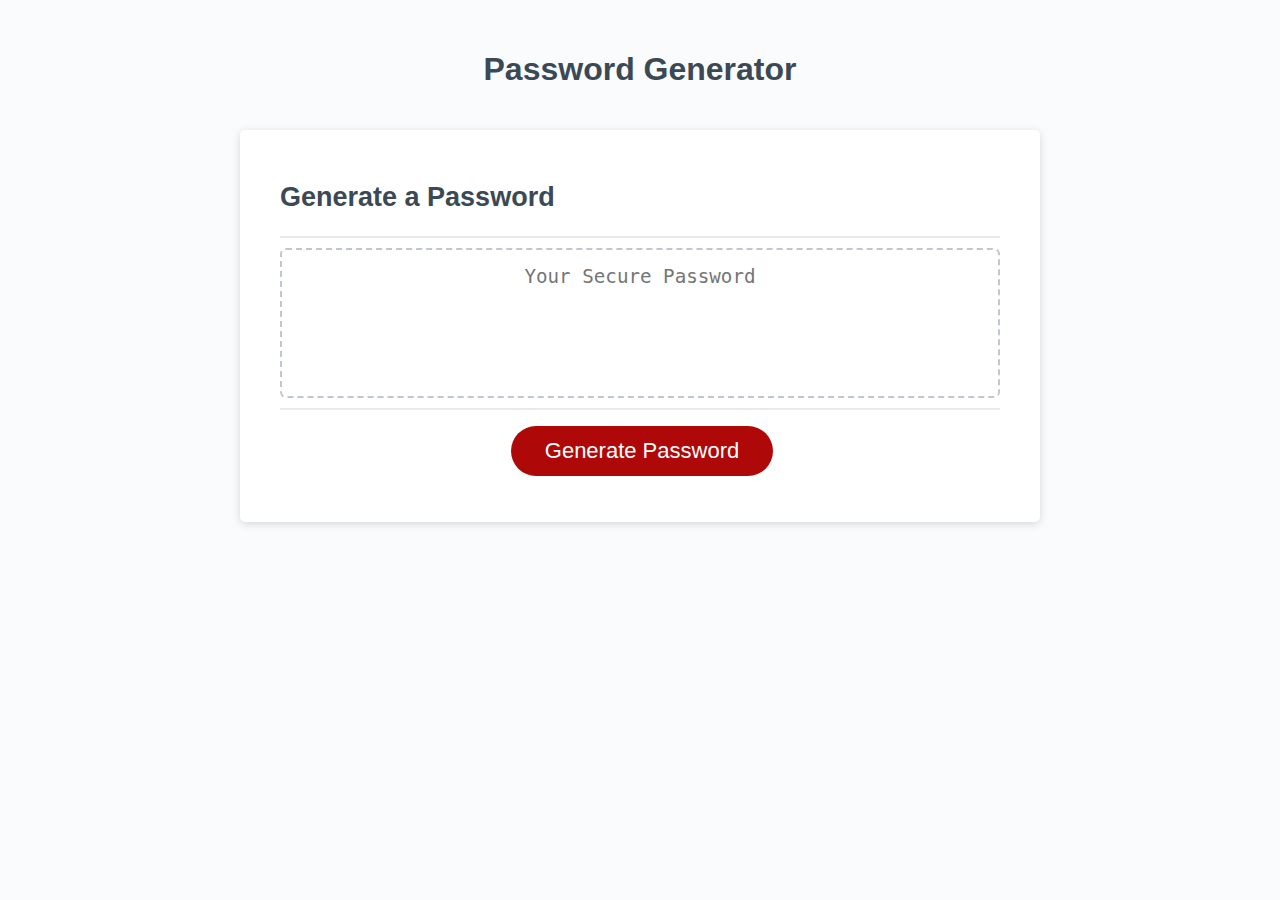
<file: password-gen/index.html>
<!DOCTYPE html>
<html lang="en-gb">
  <head>
    <meta charset="UTF-8" />
    <meta name="viewport" content="width=device-width, initial-scale=1.0" />
    <meta http-equiv="X-UA-Compatible" content="ie=edge" />
    <title>Password Generator</title>
    <link rel="stylesheet" href="style.css" />
  </head>
  <body>
    <div class="wrapper">
      <header>
        <h1>Password Generator</h1>
      </header>
      <div class="card">
        <div class="card-header">
          <h2>Generate a Password</h2>
        </div>
        <div class="card-body">
          <textarea
            readonly
            id="password"
            placeholder="Your Secure Password"
            aria-label="Generated Password"
          ></textarea>
        </div>
        <div class="card-footer">
          <button id="generate" class="btn">Generate Password</button>
        </div>
      </div>
    </div>
    <script src="script.js"></script>
  </body>
</html>
</file>
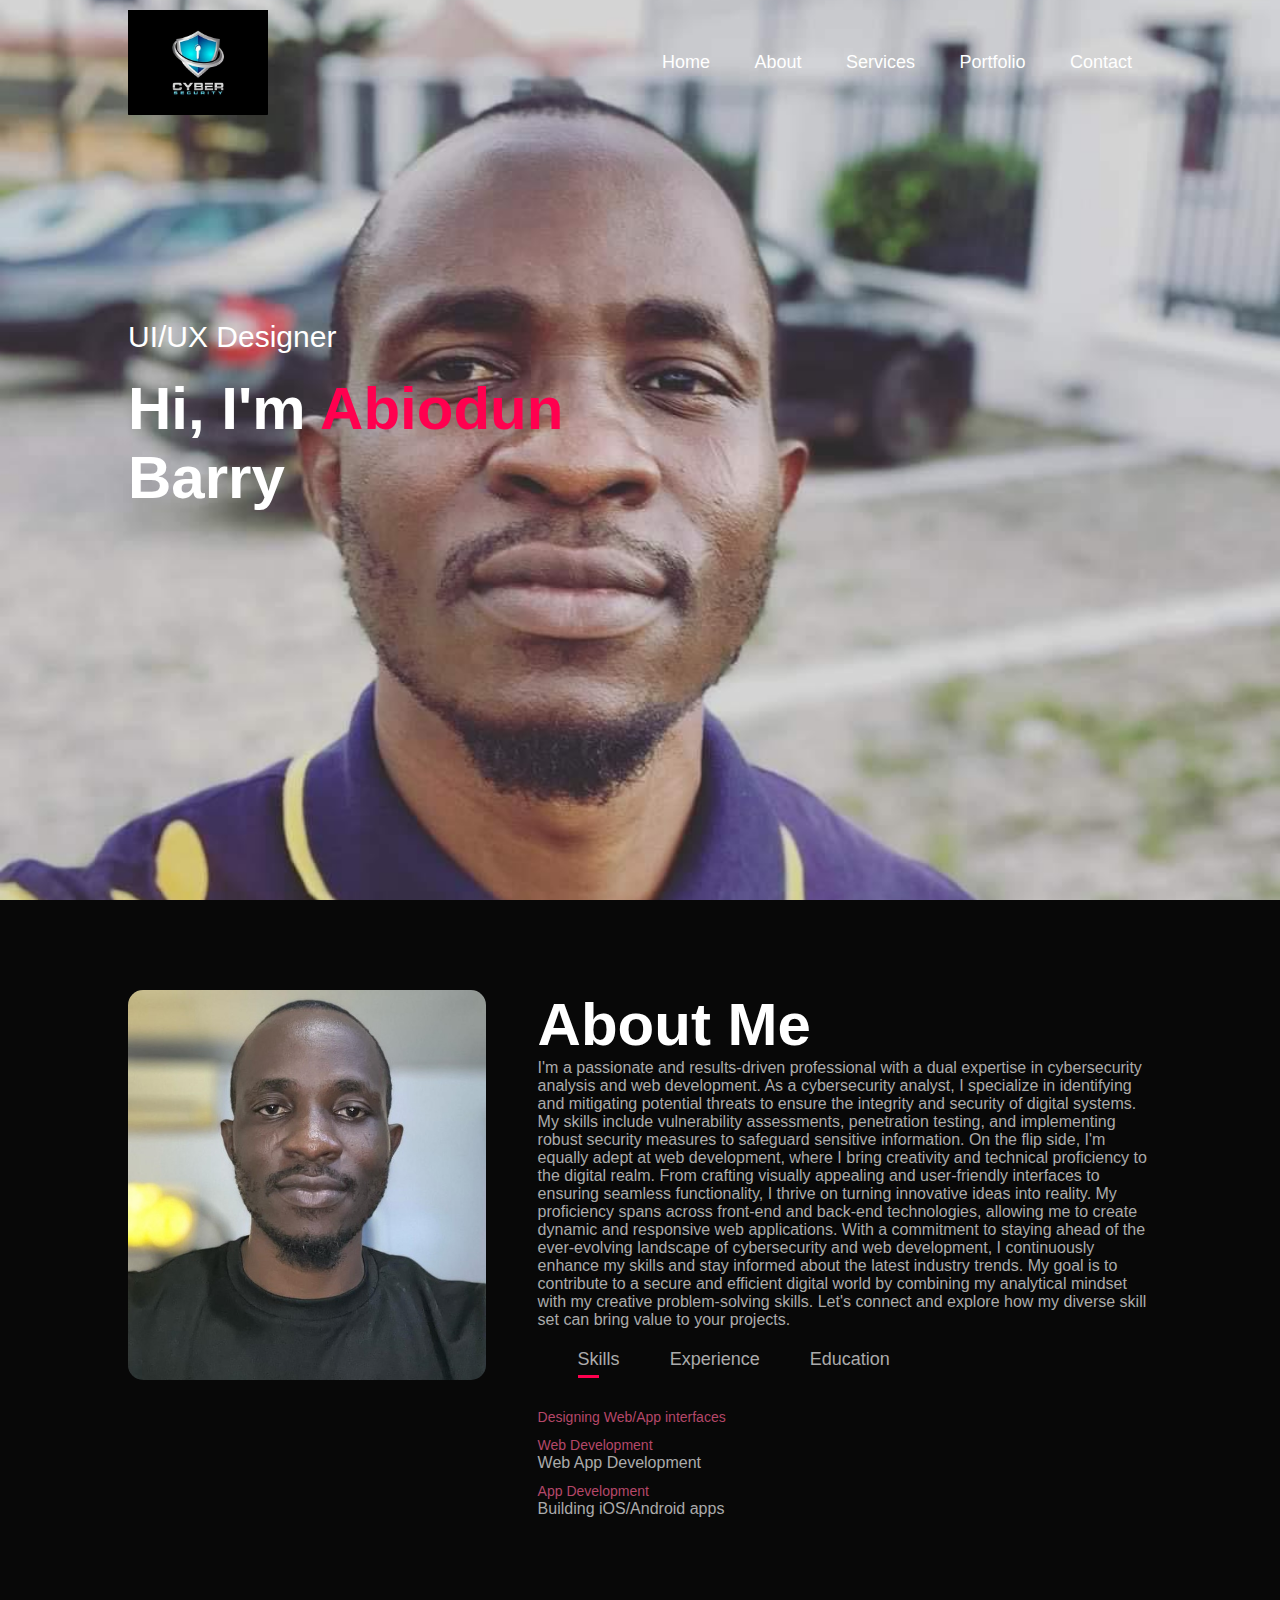
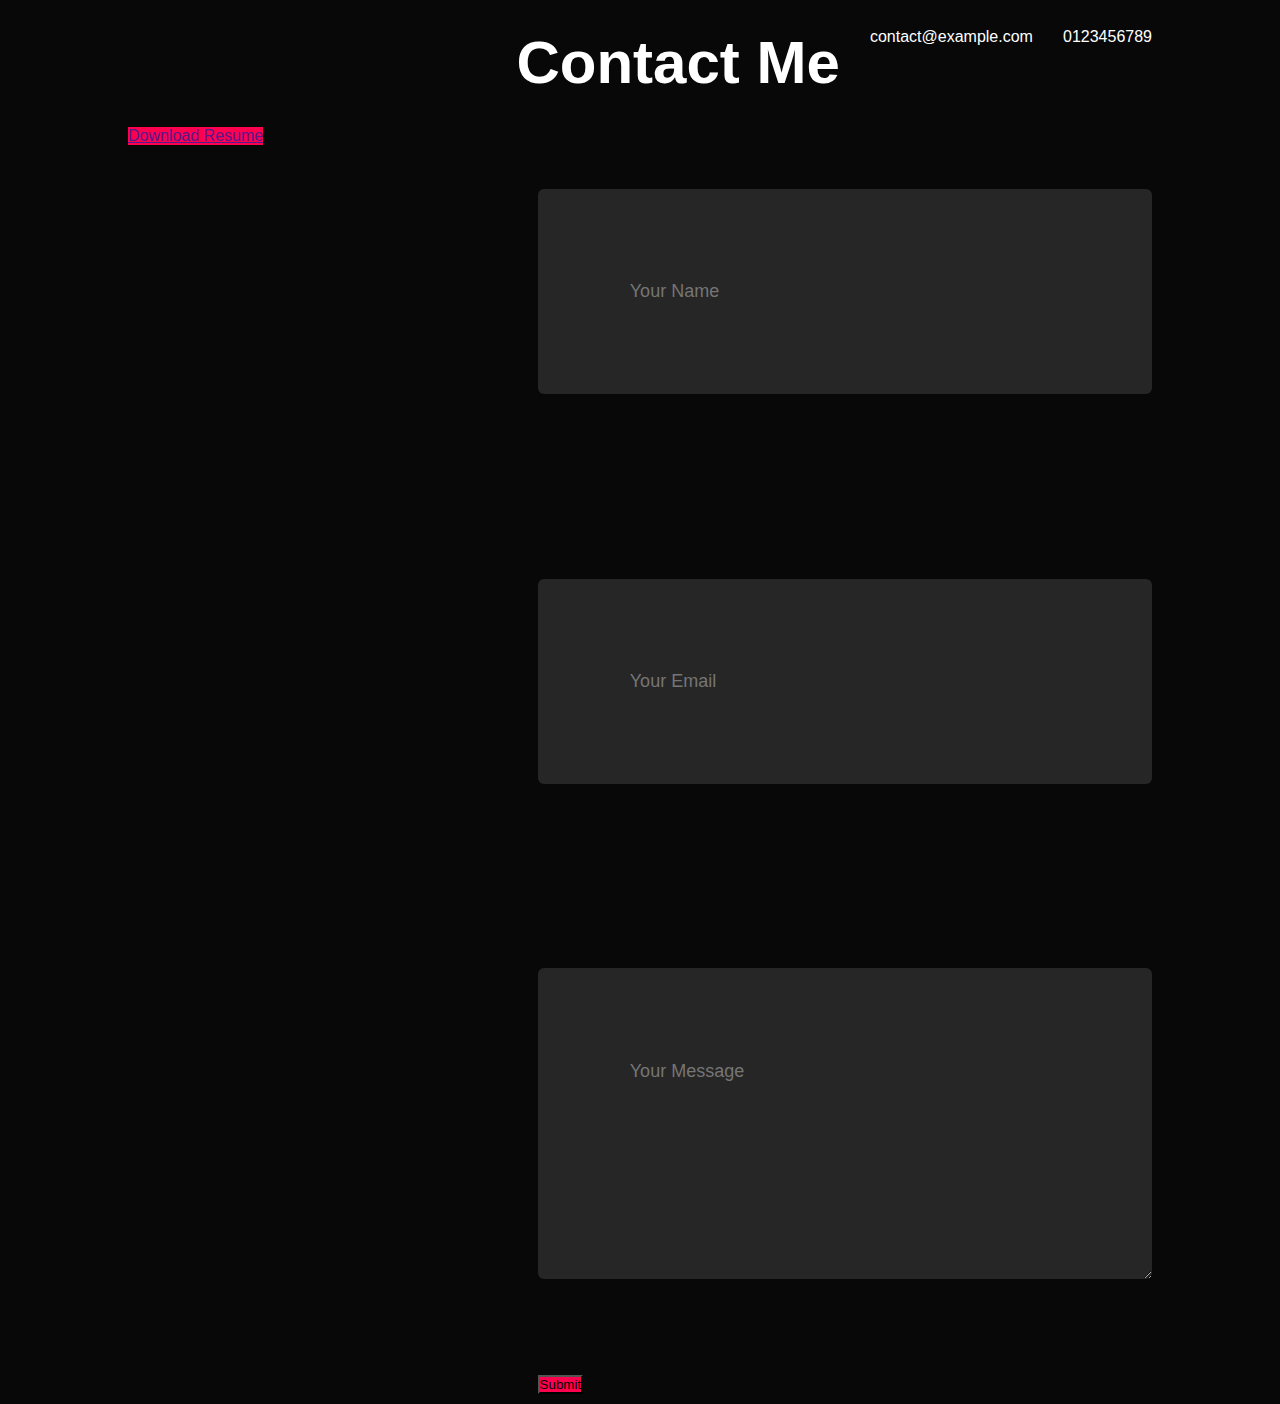
<file: portfolio/index.html>
<!DOCTYPE html>
<html lang="en">
<head>
    <meta charset="UTF-8">
    <meta name="viewport" content="width=device-width, initial-scale=1.0">
    <title>Personal Portfolio Web Page</title>
    <link rel="stylesheet" href="style.css">
</head>
<body>
<div id="header">
    <div class="container">
        <nav>
            <img src="images/logo.jpg" class="logo">
            <ul>
                <li><a href="#">Home</a></li>
                <li><a href="#">About</a></li>
                <li><a href="#">Services</a></li>
                <li><a href="#">Portfolio</a></li>
                <li><a href="#">Contact</a></li>
            </ul>
        </nav>
        <div class="header-text">
            <p>UI/UX Designer</p>
            <h1>Hi, I'm <span>Abiodun</span><br>Barry</h1>
        </div>
    </div>
</div>
<!---------about-------------->
 <div id="about">
    <div class="container">
        <div class="row">
            <div class="about-col-1">
                <img src="images/user.jpg">
            </div>
            <div class="about-col-2">
                <h1 class="sub-title">About Me</h1>
                <p>I'm a passionate and results-driven professional with a dual expertise in cybersecurity analysis and web development. As a cybersecurity analyst, I specialize in identifying and mitigating potential threats to ensure the integrity and security of digital systems. My skills include vulnerability assessments, penetration testing, and implementing robust security measures to safeguard sensitive information. On the flip side, I'm equally adept at web development, where I bring creativity and technical proficiency to the digital realm. From crafting visually appealing and user-friendly interfaces to ensuring seamless functionality, I thrive on turning innovative ideas into reality. My proficiency spans across front-end and back-end technologies, allowing me to create dynamic and responsive web applications. With a commitment to staying ahead of the ever-evolving landscape of cybersecurity and web development, I continuously enhance my skills and stay informed about the latest industry trends. My goal is to contribute to a secure and efficient digital world by combining my analytical mindset with my creative problem-solving skills. Let's connect and explore how my diverse skill set can bring value to your projects.
                </p>

                <div class="tab-titles">
                    <p class="tab-links active-link" onclick="opentab('skills')">Skills</p>
                    <p class="tab-links" onclick="opentab('experience')">Experience</p>
                    <p class="tab-links" onclick="opentab('education')">Education</p>
                </div>
                <div class="tab-contents active-tab" id="skills">
                    <ul>
                        <li><span><UI/UX</span><br>Designing Web/App interfaces</li>
                        <li><span>Web Development</span><br>Web App Development</li>
                        <li><span>App Development</span><br>Building iOS/Android apps</li>
                    </ul>
                </div>
                <div class="tab-contents" id="experience">
                    <ul>
                        <li><span>2022 - Current</span><br>Cybersecurity GRC Analyst at Shuttle lane Limited</li>
                        <li><span>2022</span><br>Internship Cybersecurity GRC at TechDicto</li>
                        <li><span>2015 - 2022</span><br>Customer Support Associate at MTN</li>
                    </ul>
                </div>
                <div class="tab-contents" id="education">
                    <ul>
                        <li><span>2024</span><br>Web Development Training through SkillHat Scholarship</li>
                        <li><span>2022</span><br>Building IT Capacity GRC at Winfinite Consulting</li>
                        <li><span>2011</span><br>BSC from UNAAB</li>
                    </ul>
                </div>
            </div>
        </div>
    </div>
 </div>   
<!--------contact----------->
<div id="contact">
    <div class="container">
        <div class="row">
            <div class="contact-left"></div>
            <h1 class="sub-title">Contact Me</h1>
            <p><i class="fa-sharp fa-solid fa-paper-plane"></i>contact@example.com</p>
            <p><i class="fa-sharp fa-solid fa-phone-volume"></i>0123456789</p>
            
            <div class="social-icons">
                <a href="https://facebook.com/"><i class="fa-brands fa-facebook"></i></a>
                <a href=""><i class="fa-brands fa-linkedin"></i></a>
                <a href=""><i class="fa-brands fa-github"></i></a>
                <a href=""><i class="fa-brands fa-twitter"></i></a>
                <a href=""><i class="fa-brands fa-instagram"></i></a>
               
                <div>
                    <a href="" class="btn btn2">Download Resume</a>

               </div> 

            </div>
            <div class="contact-right">
                <form>
                    <input type="text" name="name" placeholder="Your Name" required>
                    <input type="email" name="email" placeholder="Your Email" required>
                    <textarea name="Message" rows="6" placeholder="Your Message"></textarea>
                    <button type="submit" class="btn btn2">Submit</button>
                </form>
            </div>
        </div>
    </div>

</div>
 <script>

    var tablinks = document.getElementsByClassName("tab-links");
    var tabcontents = document.getElementsByClassName("tab-contents");

    function opentab(tabname){
        for(tablink of tablinks){
            tablink.classList.remove("active-link");
        }
        for(tabcontent of tabcontents){
            tabcontent.classList.remove("active-tab");
        }
        event.currentTarget.classList.add("active-link");
        document.getElementById(tabname).classList.add("active-tab")
    }

 </script>
</body>
</html>
</file>
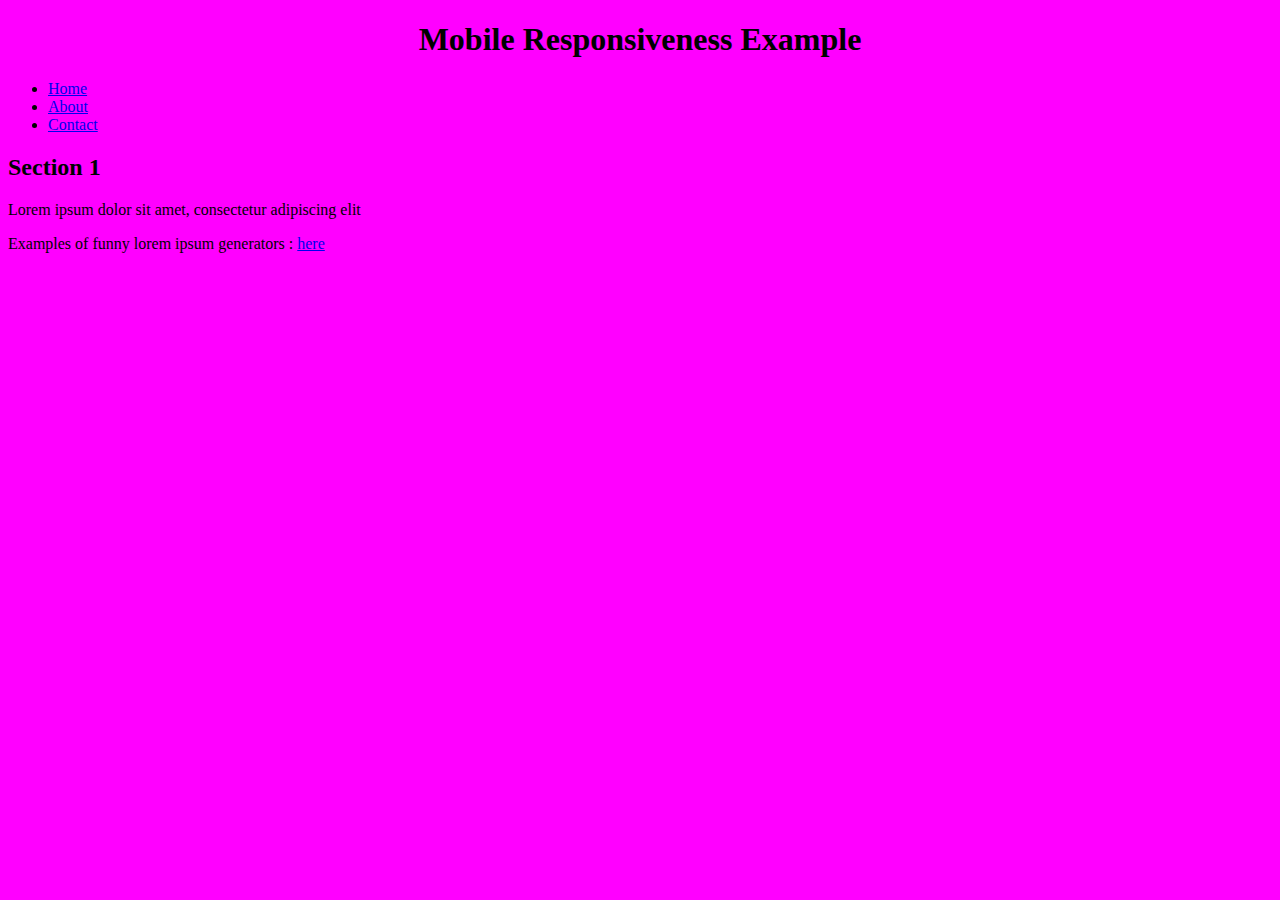
<file: js-mobile-responsive-demo-files/02-Ins-MobileResponsive/index.html>
<!DOCTYPE html>
<html lang="en">
<head>
    <meta charset="UTF-8">
    <!-- for mobile responsiveness, you need this meta tag -->
    <meta name="viewport" 
    content="width=device-width, initial-scale=1.0">
    <title>Mobile Responsiveness Example</title>
    <!-- this link tag displays a little icon in the tab of your 
        active browser window. It's called a "favicon"
        (favorite icon)-->
    <link rel="icon" type="image/gif" href="./favicon.gif">
    <!-- this is the external stylesheet that contains
        the @media screen breakpoint rules
    -->
    <link rel="stylesheet" href="./assets/css/styles.css">
</head>
<body>
    <header>
        <h1 style="text-align: center;">Mobile Responsiveness Example</h1>
        <h2 style="text-align: center;" id="deviceName"></h2>
    </header>

    <nav>
        <ul>
            <li><a href="#">Home</a></li>
            <li><a href="#">About</a></li>
            <li><a href="#">Contact</a></li>
        </ul>
    </nav>

    <main>
        <section>
            <h2>Section 1</h2>
            <p>
                Lorem ipsum dolor sit amet,
                consectetur adipiscing elit
            </p>
            <p>Examples of funny lorem ipsum generators :
                <a href="https://designshack.net/articles/inspiration/30-useful-and-hilarious-lorem-ipsum-generators/">here</a>
            </p>
        </section>
    </main>
    <!-- hint: I can place a script tag here to load an
        external javascript file as well as place it in the
        head tags. Placing it here ensure that all the elements
        of my web page are rendered first, so that the javascript
        code can recognize the elenents above the closed body
        tag :) -->
    <script src="./assets/js/device.js">
    </script>
</body>
</html>
</file>
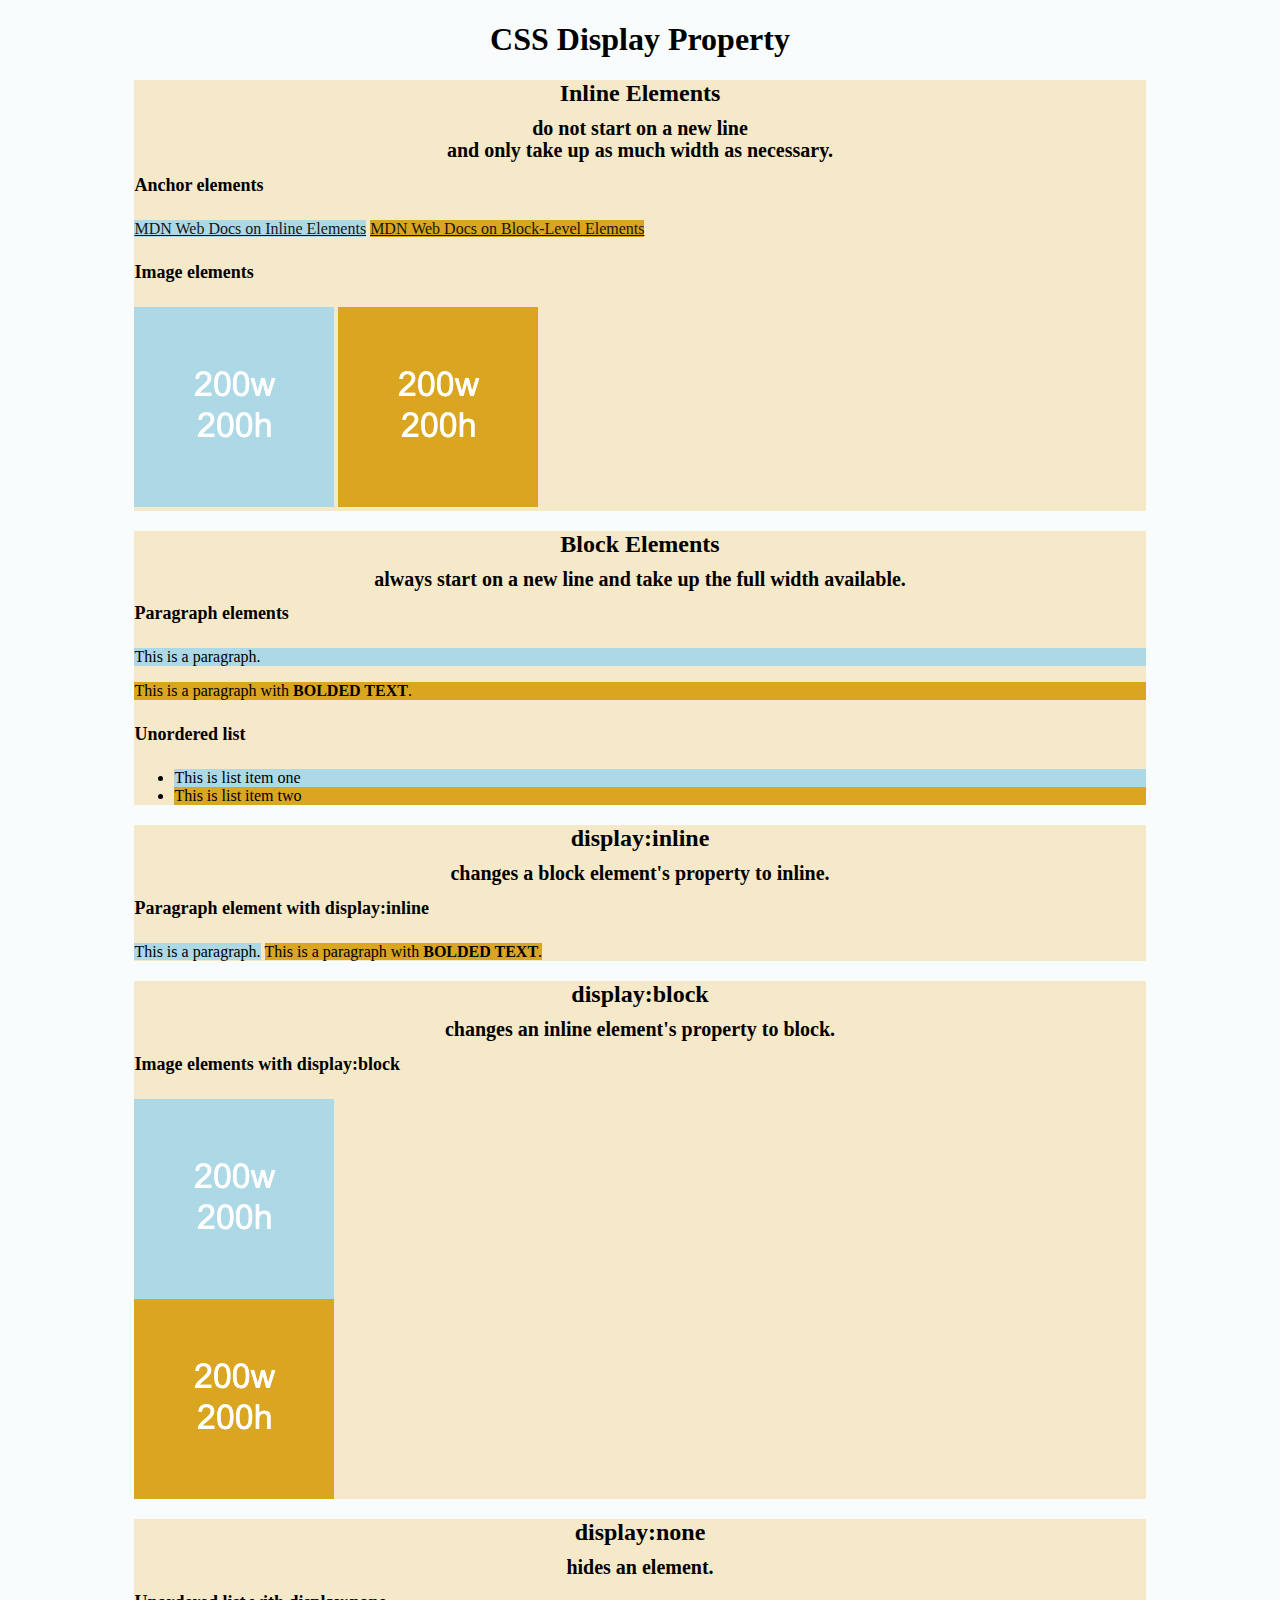
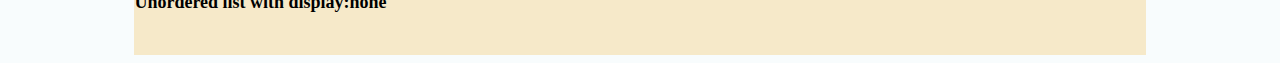
<file: css-layout/css-layout/02-Ins-HTML-display/index.html>
<!DOCTYPE html>
<html lang="en-GB">

  <head>
    <meta charset="UTF-8">
    <title>HTML Display</title>
    <link rel="stylesheet" href="./assets/css/style.css">
  </head>

  <body>
    <header>
      <!-- Headers -->
      <h1>CSS Display Property</h1>
    </header>

    <section>
      <h2>Inline Elements</h2>
      <h3>do not start on a new line</h3>
      <h3>and only take up as much width as necessary.</h3>
      <!--Anchor elements <a> are inline elements-->
      <h4>Anchor elements</h4>
      <a class="first-element" href="https://developer.mozilla.org/en-US/docs/Web/HTML/Inline_elements">MDN Web Docs on Inline Elements</a>
      <a class="second-element" href="https://developer.mozilla.org/en-US/docs/Web/HTML/Block-level_elements">MDN Web Docs on Block-Level Elements</a>
      <!--Images <img> are inline elements-->
      <h4>Image elements</h4>
      <img class="first-element" src="./assets/images/image-1.png" alt="box with text reading 200w 200h"/>
      <img class="second-element" src="./assets/images/image-2.png" alt="box with text reading 200w 200h"/>
    </section>

    <section>
      <h2>Block Elements</h2>
      <h3>always start on a new line and take up the full width available.</h3>
      <!--Paragraph <p> elements are block elements-->
      <h4>Paragraph elements</h4>
      <p class="first-element">This is a paragraph.</p>
      <p class="second-element">This is a paragraph with <strong>BOLDED TEXT</strong>.</p>
       <!--Unordered lists are block elements-->
      <h4>Unordered list</h4>
      <ul>
        <li class="first-element" >This is list item one</li>
        <li class="second-element" >This is list item two</li>
      </ul>
    </section>

    <section>
      <h2>display:inline</h2>
      <h3>changes a block element's property to inline.</h3>
      <h4>Paragraph element with display:inline</h4>
      <p class="first-element display-inline">This is a paragraph.</p>
      <p class="second-element display-inline">This is a paragraph with <strong>BOLDED TEXT</strong>.</p>
    </section>

    <section>
      <h2>display:block</h2>
      <h3>changes an inline element's property to block.</h3>
      <h4>Image elements with display:block</h4>
      <img class="first-element display-block" src="./assets/images/image-1.png" alt="box with height and width text"/>
      <img class="second-element display-block" src="./assets/images/image-2.png" alt="box with height and width text"/>  
    </section>

    <section>
      <h2>display:none</h2>
      <h3>hides an element.</h3>
      <h4>Unordered list with display:none</h4>
      <ul class="display-none">
        <li>This is list item one</li>
        <li>This is list item two</li>
      </ul>
      <br>
    </section>

  </body>

</html>
</file>
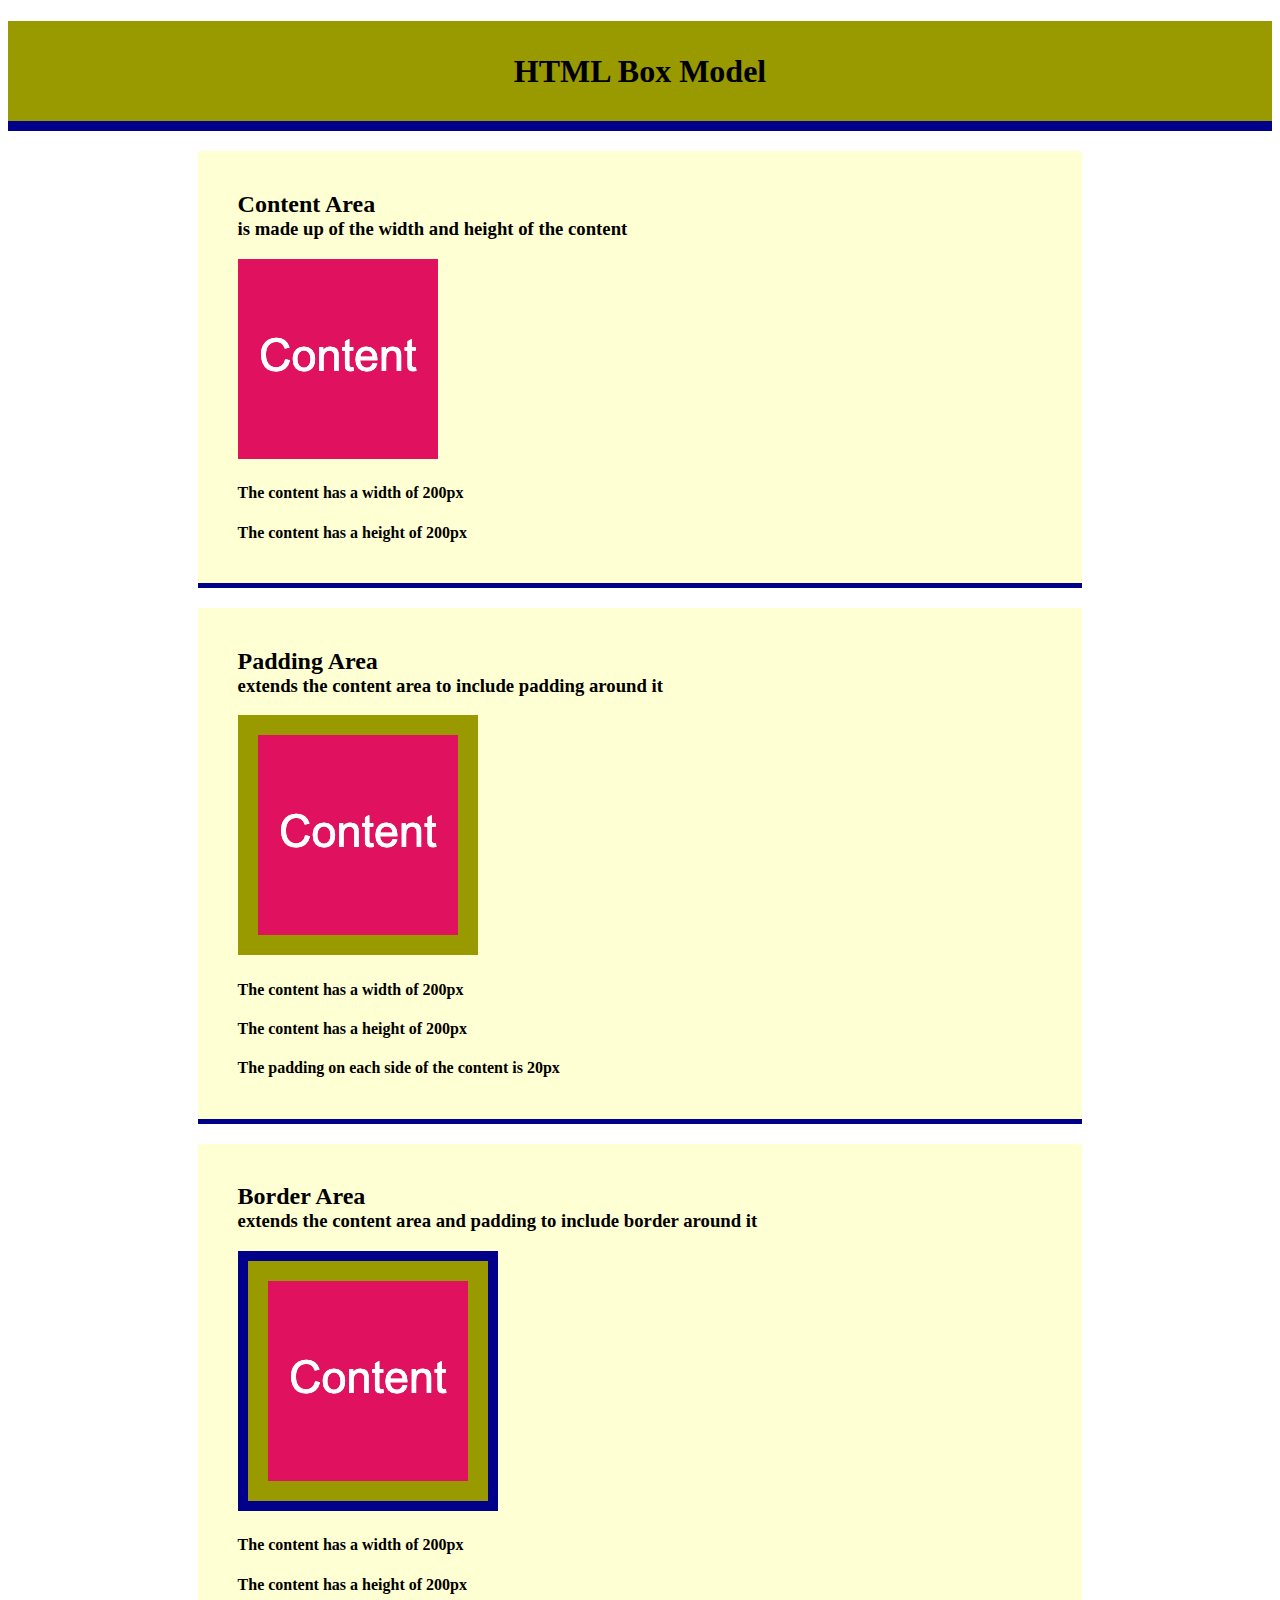
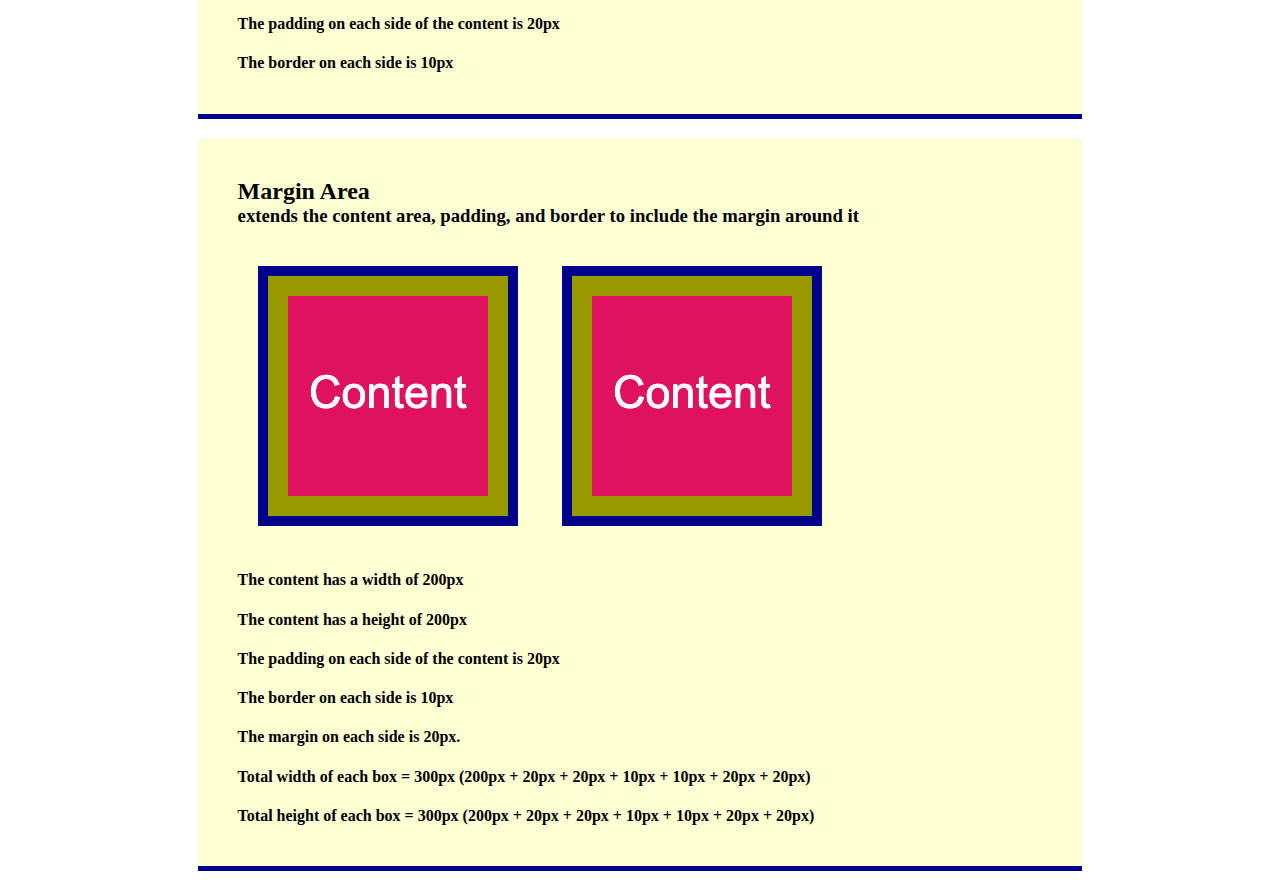
<file: css-layout/css-layout/04-Ins-CSS-box-model/index.html>
<!DOCTYPE html>
<html lang="en-GB">

  <head>
    <meta charset="UTF-8">
    <title>CSS Box Model</title>
    <link rel="stylesheet" href="./assets/css/style.css">
  </head>

  <body>
    <header>
      <h1>HTML Box Model</h1>
    </header>
    
    <section>
      <div class="example-box">
        <h2>Content Area</h2>
        <h3>is made up of the width and height of the content</h3>
        <img src="./assets/images/image-1.png" alt="box with number 1"/>
        <h4>The content has a width of 200px</h4>
        <h4>The content has a height of 200px</h4>
      </div>
    </section>

    <section>
      <div class="example-box">
        <h2>Padding Area</h2>
        <h3>extends the content area to include padding around it</h3>
        <img class="image-padding" src="./assets/images/image-1.png" alt="box with number 1"/>
        <h4>The content has a width of 200px</h4>
        <h4>The content has a height of 200px</h4>
        <h4>The padding on each side of the content is 20px</h4>
      </div>
    </section>

    <section>
      <div class="example-box">
        <h2>Border Area</h2>
        <h3>extends the content area and padding to include border around it</h3>
        <img class="image-padding image-border" src="./assets/images/image-1.png" alt="box with number 1"/>
        <h4>The content has a width of 200px</h4>
        <h4>The content has a height of 200px</h4>
        <h4>The padding on each side of the content is 20px</h4>
        <h4>The border on each side is 10px</h4>
      </div>
    </section>

    <section>
      <div class="example-box">
        <h2>Margin Area</h2>
        <h3>extends the content area, padding, and border to include the margin around it</h3>
        <img class="image-padding image-border image-margin" src="./assets/images/image-1.png" alt="box with number 1"/>
        <img class="image-padding image-border image-margin" src="./assets/images/image-1.png" alt="box with number 1"/>
        <h4>The content has a width of 200px</h4>
        <h4>The content has a height of 200px</h4>
        <h4>The padding on each side of the content is 20px</h4>
        <h4>The border on each side is 10px</h4>
        <h4>The margin on each side is 20px.</h4>
        <h4>Total width of each box = 300px (200px + 20px + 20px + 10px + 10px + 20px + 20px)</h4>
        <h4>Total height of each box = 300px (200px + 20px + 20px + 10px + 10px + 20px + 20px)</h4>
      </div>
    </section>
      
  </body>

</html>
</file>
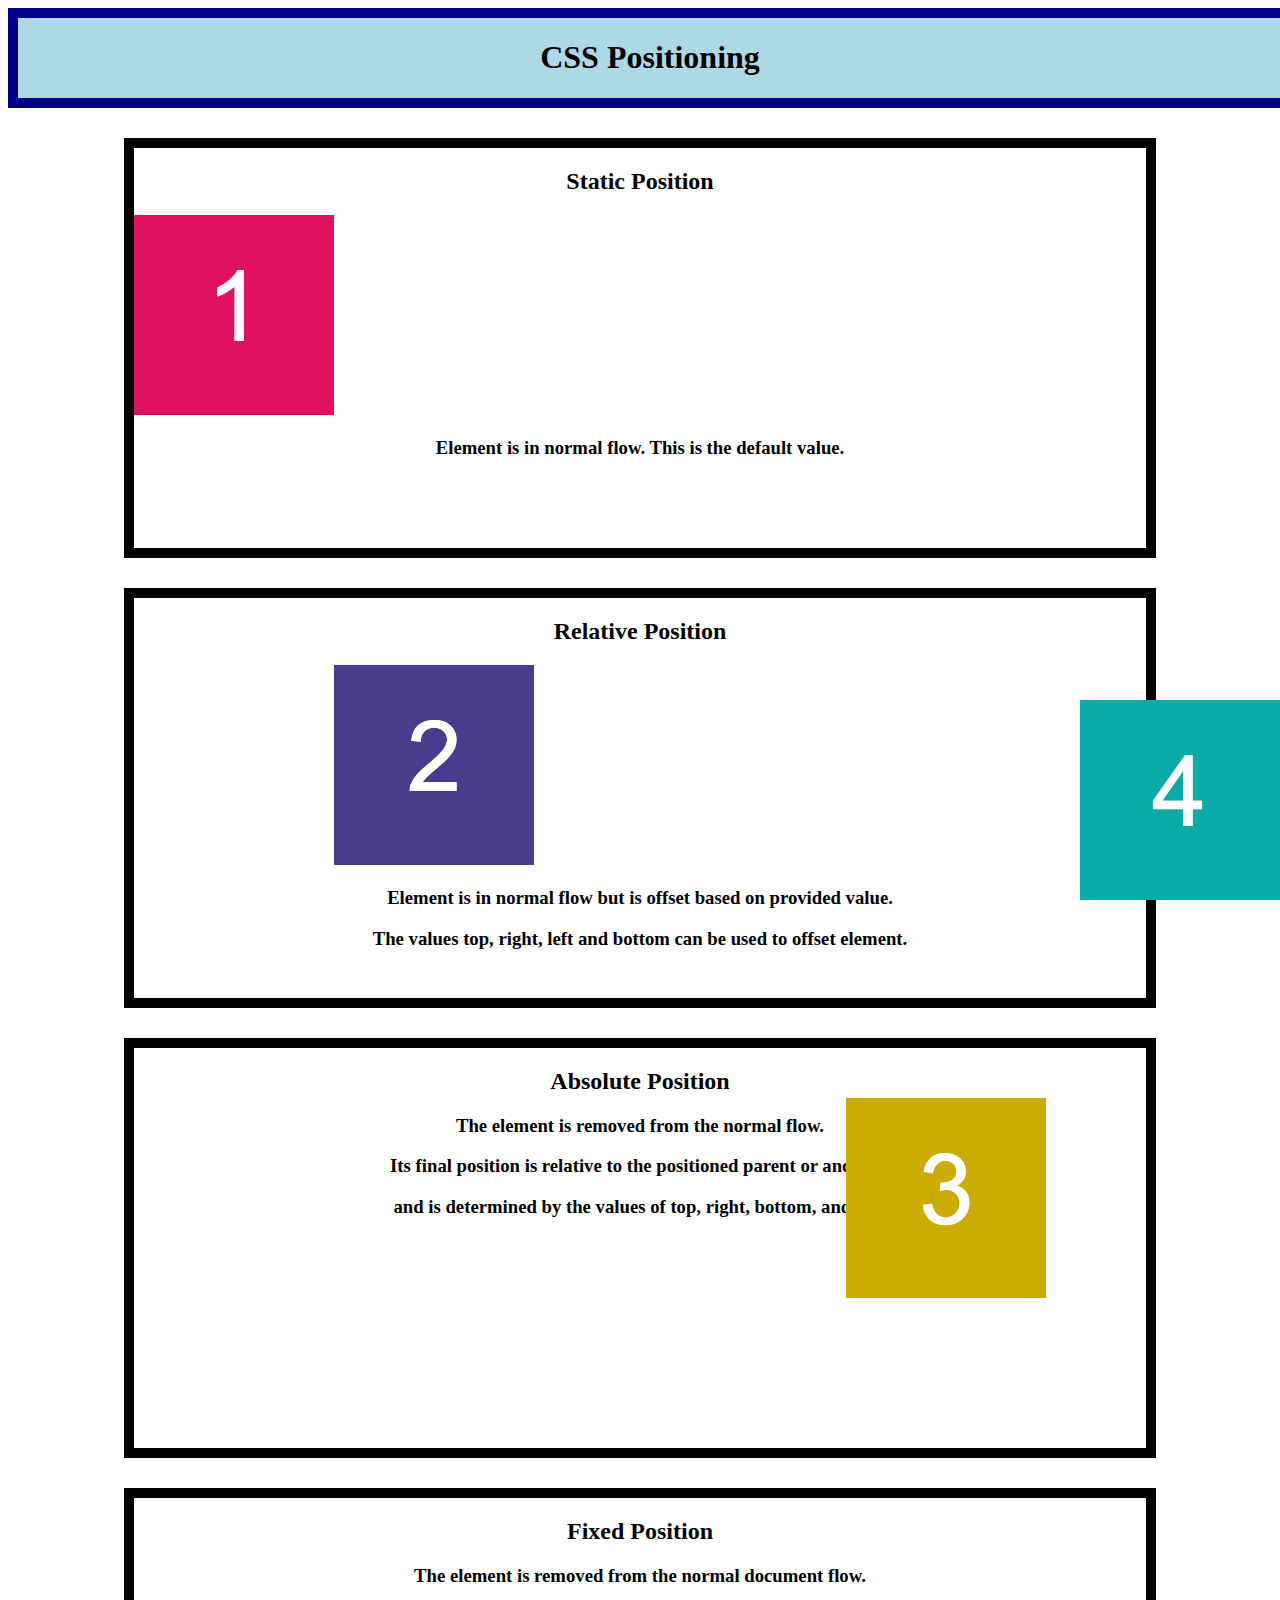
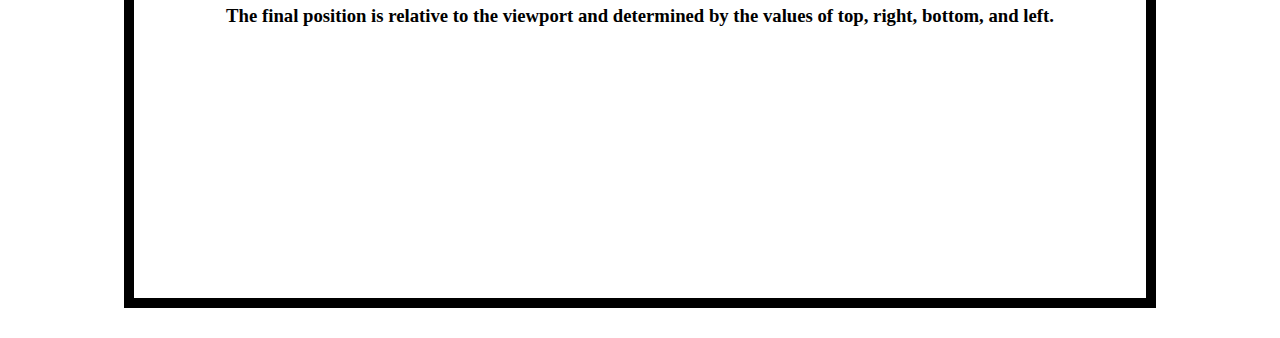
<file: css-layout/css-layout/06-Ins-CSS-positioning/index.html>
<!DOCTYPE html>
<html lang="en-GB">
  <head>
    <meta charset="UTF-8">
    <meta name="viewport" content="width=device-width, initial-scale=1.0">
    <link rel="stylesheet" href="./assets/css/style.css">
    <title>CSS Positioning</title>
  </head>

  <body>
    <header>
      <h1>CSS Positioning</h1>
    </header>

    <section>
      <h2>Static Position</h2>
      <img src="./assets/images/image-1.png" alt="box with number 1"/>
      <h3>Element is in normal flow. This is the default value.</h3>
    </section>

    <section>
      <h2>Relative Position</h2>
      <img id="relative-box" src="./assets/images/image-2.png" alt="box with number 2"/>
      <h3>Element is in normal flow but is offset based on provided value.</h3>
      <h3>The values top, right, left and bottom can be used to offset element.</h3>
    </section>

    <section id="absolute-section">
      <h2>Absolute Position</h2>
      <img id="absolute-box" src="./assets/images/image-3.png" alt="box with number 3"/>
      <h3>The element is removed from the normal flow.</h3>
      <h3>Its final position is relative to the positioned parent or ancestor</h3>
      <h3>and is determined by the values of top, right, bottom, and left.</h3>
    </section>

    <section>
      <h2>Fixed Position</h2>
      <img id="fixed-box" src="./assets/images/image-4.png" alt="box with number 4">
      <h3>The element is removed from the normal document flow.</h3>
      <h3>The final position is relative to the viewport and determined by the values of top, right, bottom, and left. </h3>
    </section>
  </body>

</html>
</file>
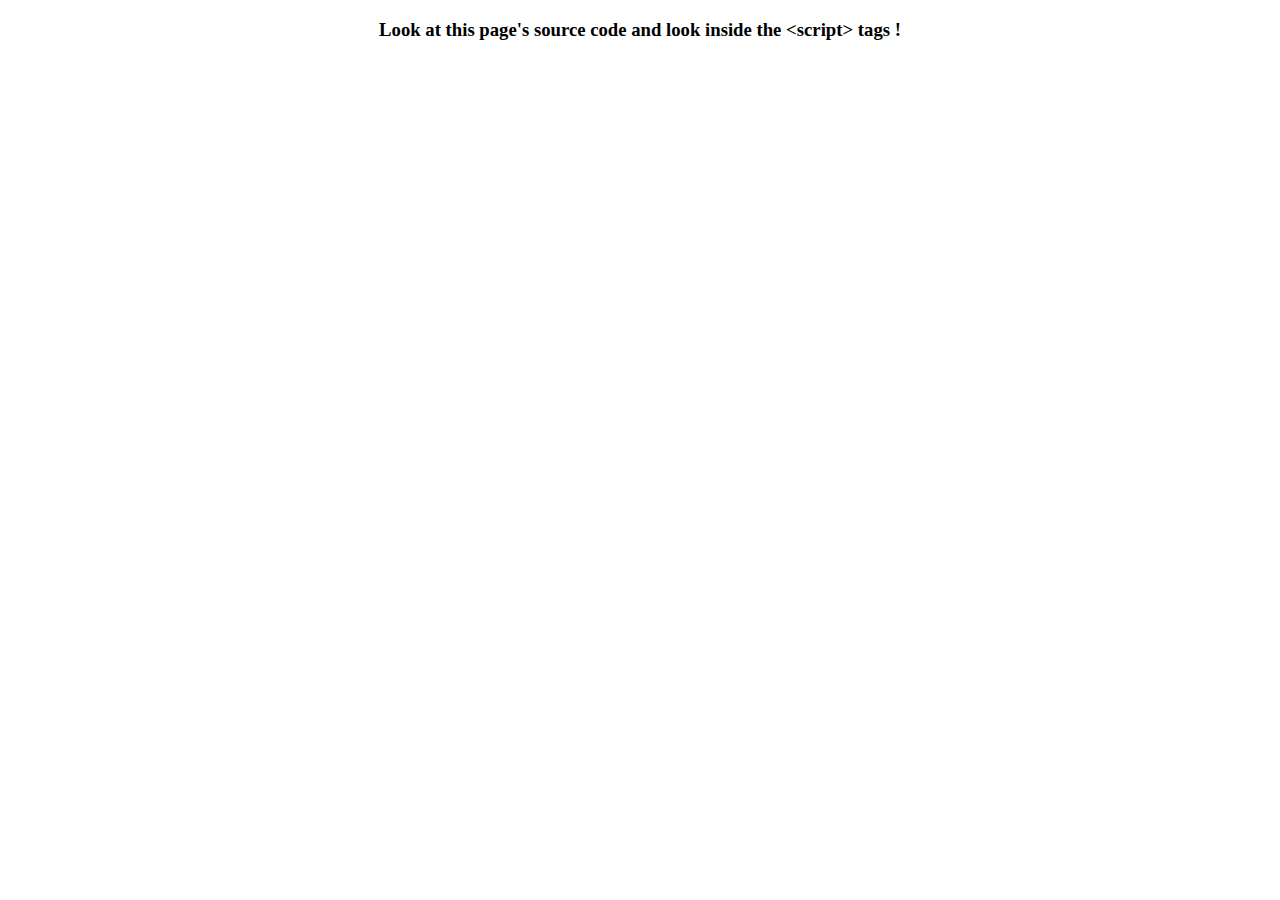
<file: js-exercises-01/js-exercises-01/01-Ins-JSIntro-WindowObj/index.html>
<!DOCTYPE html>
<html lang="en">
<head>
    <meta charset="UTF-8">
    <title>Introduction to JavaScript</title>
    <script>
        // This is a single line comment in JavaScript

        /* This is a
            multi-line comment
            in JavaScript
        */

        /*

        JavaScript is a language used to make web pages interactive.
        Javascript deals with the objects and events inside a web page.
        Here, we are using the window object to display an alert.
        The alert is a method (or "action") of the window object.

        */

        window.alert("Hello, World!");

        /*
            Here, we are using the window object to display a prompt.
            The prompt is a method (or "action") of the window object.
            We store the results of the prompt in a variable called "question".
            A variable is a container for storing data values.
        */

        let question = window.prompt("What is your name?");

        /*
             Here, we are using the window object ask the user a yes/no question.
             Confirm() is a method (or "action") of the window object.
             We store the results of the prompt in a variable called "question02".
             The variable stores a boolean value (true or false) based on the user
             clicking "OK" (true) or "Cancel" (false).
        */

        let question02 = window.confirm("Are you sure?");

        /*

            Here, we introduce the concept of conditional statements.
            A conditional statement is a set of rules performed if a certain condition is met.
            If the user clicks "OK" in the confirm() prompt, the alert will display
            "You are sure that your name is [question]!"
            If the user clicks "Cancel" in the confirm() prompt, the alert will display
            "You are not sure!"
            This is because the confirm() method returns a boolean value (true or false).

         */
        if(question02===true){
            window.alert("You are sure that your name is " + question + "!");
        } else {
            window.alert("You are not sure!");
        }

    </script>
</head>
<body>
<h3 style="text-align: center">Look at this page's source code and look inside the &lt;script&gt; tags !</h3>
</body>
</html>
</file>
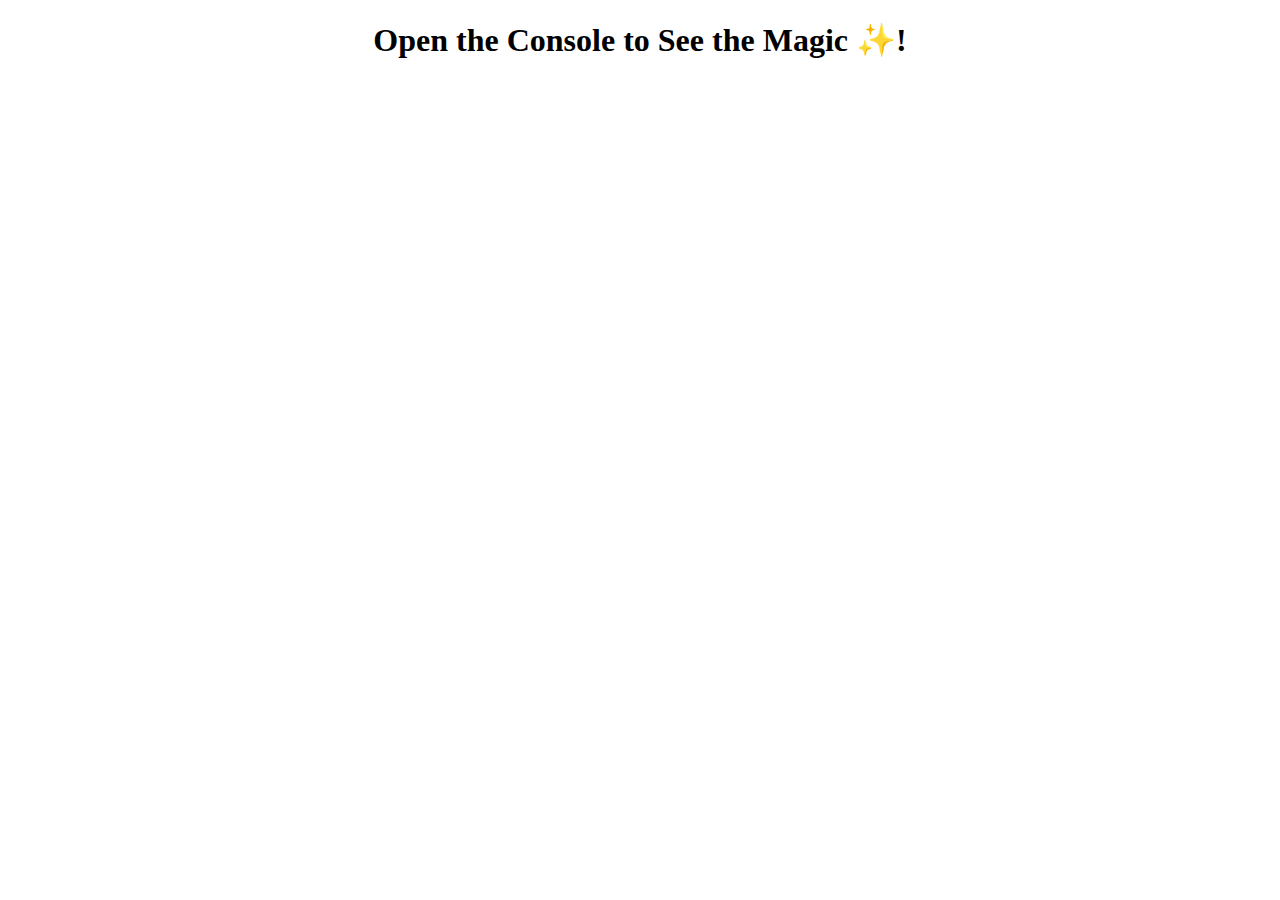
<file: js-exercises-02/js-exercises-02/04-Ins-Primitive-Types/index.html>
<!DOCTYPE html>
<html lang="en-gb">

<head>
  <meta charset="UTF-8">
  <meta name="viewport" content="width=device-width, initial-scale=1.0">
  <title>Primitive Types</title>
</head>

<body>
  
  <h1 style="text-align:center;">Open the Console to See the Magic ✨! </h1>

  <script src="script.js"></script>

</body>
</html>
</file>
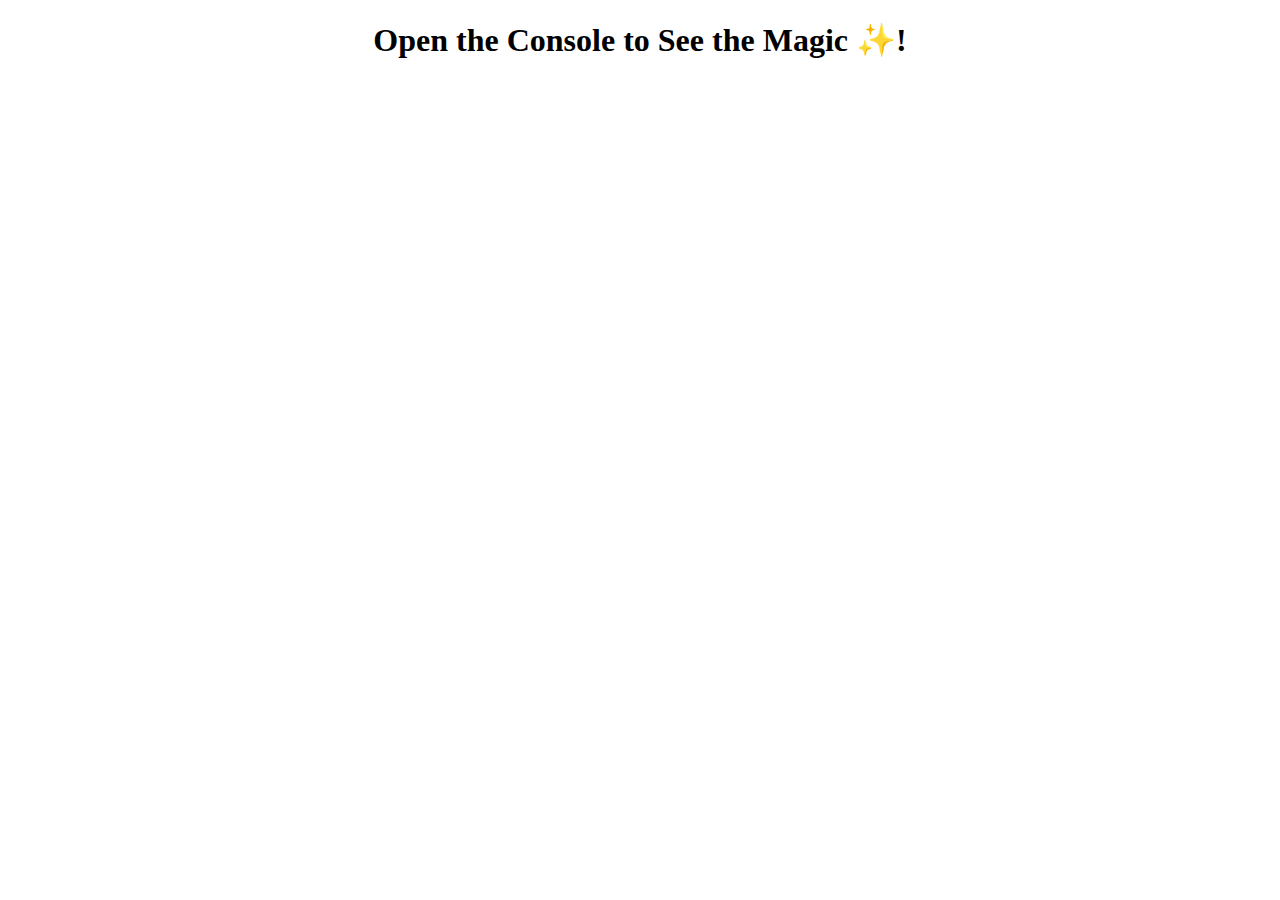
<file: js-exercises-02/js-exercises-02/06-Ins-Logical-Comparison-Operators/index.html>
<!DOCTYPE html>
<html lang="en-gb">

<head>
  <meta charset="UTF-8">
  <meta name="viewport" content="width=device-width, initial-scale=1.0">
  <title>Operators</title>
</head>

<body>
  
  <h1 style="text-align:center;">Open the Console to See the Magic ✨! </h1>

  <script src="script.js"></script>

</body>
</html>
</file>
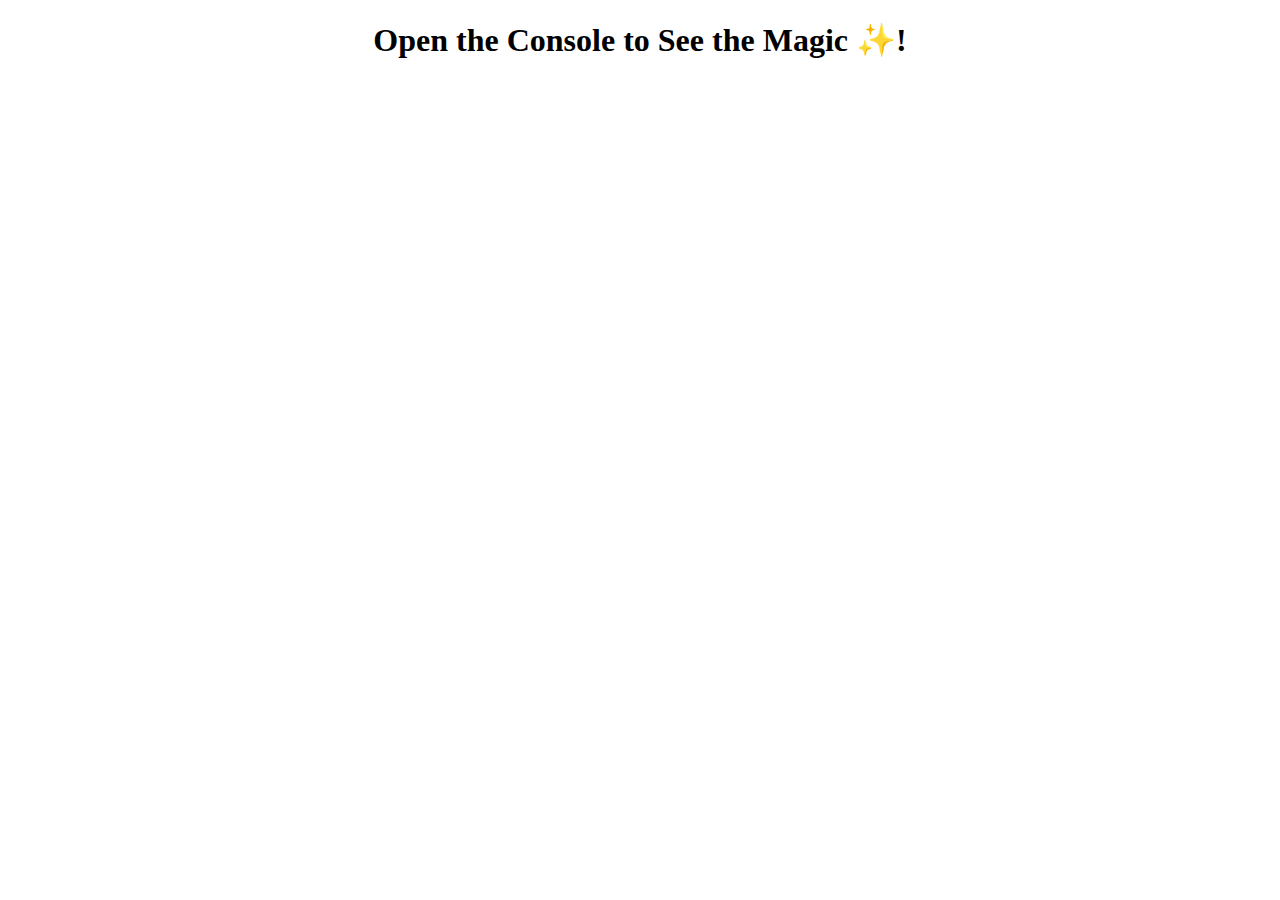
<file: js-exercises-02/js-exercises-02/08-Ins-Conditional-Statements/index.html>
<!DOCTYPE html>
<html lang="en-gb">

<head>
  <meta charset="UTF-8">
  <meta name="viewport" content="width=device-width, initial-scale=1.0">
  <title>Conditional Statements</title>
</head>

<body>
  
  <h1 style="text-align:center;">Open the Console to See the Magic ✨! </h1>

  <script src="script.js"></script>

</body>
</html>
</file>
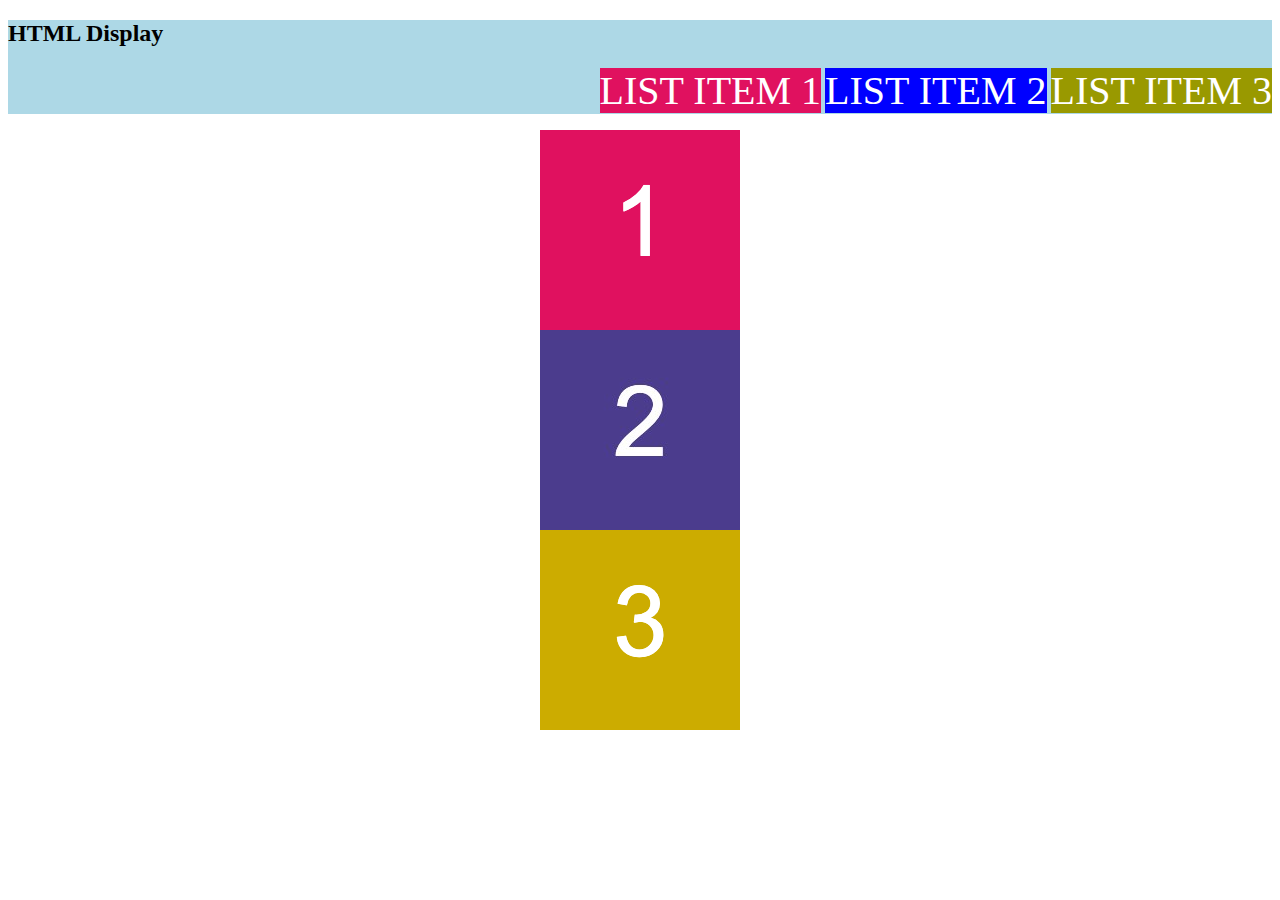
<file: css-layout/css-layout/03-Stu-HTML-display/solved/index.html>
<!DOCTYPE html>
<html lang="en-GB">

  <head>
    <meta charset="UTF-8">
    <title>HTML Display</title>
    <link rel="stylesheet" href="./assets/css/style.css">
  </head>

  <body>
    <header>
      <h2>HTML Display</h2>
      <nav>
        <ul>
          <li id="item-1">LIST ITEM 1</li>
          <li id="item-2">LIST ITEM 2</li>
          <li id="item-3">LIST ITEM 3</li>
        </ul>
      </nav>
    </header>
    
    <section>
      <img src="./assets/images/image-1.png" alt="box with number 1"/>
      <img src="./assets/images/image-2.png" alt="box with number 2"/> 
      <img id="image-3" src="./assets/images/image-3.png" alt="box with number 3"/> 
    </section>
  </body>

</html>
</file>
<file: password-gen/style.css>
*,
*::before,
*::after {
  box-sizing: border-box;
}

html,
body,
.wrapper {
  height: 100%;
  margin: 0;
  padding: 0;
}

body {
  font-family: sans-serif;
  background-color: #f9fbfd;
}

.wrapper {
  padding-top: 30px;
  padding-left: 20px;
  padding-right: 20px;
}

header {
  text-align: center;
  padding: 20px;
  padding-top: 0px;
  color: hsl(206, 17%, 28%);
}

.card {
  background-color: hsl(0, 0%, 100%);
  border-radius: 5px;
  border-width: 1px;
  box-shadow: rgba(0, 0, 0, 0.15) 0px 2px 8px 0px;
  color: hsl(206, 17%, 28%);
  font-size: 18px;
  margin: 0 auto;
  max-width: 800px;
  padding: 30px 40px;
}

.card-header::after {
  content: " ";
  display: block;
  width: 100%;
  background: #e7e9eb;
  height: 2px;
}

.card-body {
  min-height: 100px;
}

.card-footer {
  text-align: center;
}

.card-footer::before {
  content: " ";
  display: block;
  width: 100%;
  background: #e7e9eb;
  height: 2px;
}

.card-footer::after {
  content: " ";
  display: block;
  clear: both;
}

.btn {
  border: none;
  background-color: hsl(360, 91%, 36%);
  border-radius: 25px;
  box-shadow: rgba(0, 0, 0, 0.1) 0px 1px 6px 0px rgba(0, 0, 0, 0.2) 0px 1px 1px
    0px;
  color: hsl(0, 0%, 100%);
  display: inline-block;
  font-size: 22px;
  line-height: 22px;
  margin: 16px 16px 16px 20px;
  padding: 14px 34px;
  text-align: center;
  cursor: pointer;
}

button[disabled] {
  cursor: default;
  background: #c0c7cf;
}

.float-right {
  float: right;
}

#password {
  -webkit-appearance: none;
  -moz-appearance: none;
  appearance: none;
  border: none;
  display: block;
  width: 100%;
  padding-top: 15px;
  padding-left: 15px;
  padding-right: 15px;
  padding-bottom: 85px;
  font-size: 1.2rem;
  text-align: center;
  margin-top: 10px;
  margin-bottom: 10px;
  border: 2px dashed #c0c7cf;
  border-radius: 6px;
  resize: none;
  overflow: hidden;
}

@media (max-width: 690px) {
  .btn {
    font-size: 1rem;
    margin: 16px 0px 0px 0px;
    padding: 10px 15px;
  }

  #password {
    font-size: 1rem;
  }
}

@media (max-width: 500px) {
  .btn {
    font-size: 0.8rem;
  }
}
</file>
<file: portfolio/style.css>
*{
    margin: 0;
    padding: 0;
    font-family: 'Poppins', sans-serif;
    box-sizing: border-box;
}
body{
    background: #080808;
    color: #fff;
}
#header{
    width: 100%;
    height: 100vh;
    background-image: url(images/background.jpg);
    background-size: cover;
    background-position: center;
}
.container{
    padding: 10px 10%;
}

nav{
    display: flex;
    align-items: center;
    justify-content: space-between;
    flex-wrap: wrap;
}

.logo{
    width: 140px;  
}

nav ul li{
    display: inline-block;
    list-style: none;
    margin: 10px 20px;
}

nav ul li a{
    color: #fff;
    text-decoration: none;
    font-size: 18px;
    position: relative;
}
nav ul li a::after{
    content: '';
    width: 0;
    height: 3px;
    background: #ff004f;
    position: absolute;
    left: 0;
    bottom: -6px;
    transition: 0.5s;
}
nav ul li a:hover::after{
    width: 100%;
}
.header-text{
    margin-top: 20%;
    font-size: 30px;
}
.header-text h1{
    font-size: 60px;
    margin-top: 20px;
}
.header-text h1 span{
    color: #ff004f;
}
/* -------about-------*/
#about{
    padding: 80px 0;
    color: #ababab;
}
.row{
    display: flex;
    justify-content: space-between;
    flex-wrap: wrap;
}

.about-col-1{
    flex-basis: 35%;
}
.about-col-1 img{
    width: 100%;
    border-radius: 15px;
}
.about-col-2{
    flex-basis: 60%;
}

.sub-title{
    font-size: 60px;
    font-weight: 600;
    color: #fff;
}

.tab-titles{
    display: flex;
    margin: 20px 40px;
}
.tab-links{
    margin-right: 50px;
    font-size: 18px;
    font-weight: 500;
    cursor: pointer;
    position: relative;
}
.tab-links::after{
    content: '';
    width: 0;
    height: 3px;
    background: #ff004f;
    position: absolute;
    left: 0;
    bottom: -8px;
    transition: 0.5s;
}

.tab-links.active-link::after{
    width: 50%;
}

.tab-contents ul li{
    list-style: none;
    margin: 10px 0;
}
.tab-contents ul li span{
    color: #b54769;
    font-size: 14px;
}
.tab-contents{
    display: none;
}
.tab-contents.active-tab{
    display: block;
}

/* ------------contact--------- */
.contact-left{
    flex-basis: 35%;
}
.contact-right{
    flex-basis: 60%;
}
.contact-left p{
    margin-top: 30px;
}
.contact-left p i{
    color: #ff004f;
    margin-right: 15%;
    font-size: 25%;
}
.social-icons{
    margin-top: 30px;
}
>.social-icons a{
    text-decoration: none;
    font-size: 30px;
    margin-right: 15px;
    color: #ababab;
    display: inline-block;
    transition: transform 0.5s;
}
.social-icons a:hover{
    color: #ff004f;
    transform: translateY(-5px);
}
.btn.btn2{
    display: inline-block;
    background: #ff004f;
}
.contact-right form{
    width: 100%;
}
form input, form textarea{
    width: 100%;
    border: 0;
    outline: none;
    background: #262626;
    padding: 15%;
    margin: 15% 0;
    color: #fff;
    font-size: 18px;
    border-radius: 6px;
}
form btn2{
    padding: 14px 60px;
    font-size: 18px;
    margin-top: 20px;
    cursor: pointer;
}
</file>
<file: js-mobile-responsive-demo-files/02-Ins-MobileResponsive/assets/css/styles.css>
@media screen and (min-width: 320px) and (max-width: 480px){
    /* mobile devices */
    body {
        background-color: tan;
    }
}

@media screen and (min-width: 481px) and (max-width: 768px){
    /* small ipads and small android tablets */
    body {
        background-color: teal;
    }
}

@media screen and (min-width: 769px) and (max-width: 1024px){
    /* laptops and and small screens */
    body {
        background-color: orange;
    }
    h1, h2{
        text-align: center;
        color: green;
    }
    ul,li {
        text-align: center;
        color: white;
    }
}
@media screen and (min-width: 1025px) and (max-width: 1200px){
    /* large screens and desktops */
    body {
        background-color: green;
    }
}

@media screen and (min-width: 1201px) and (orientation: landscape){
    /* large LCD screens and beyond */
    body {
        background-color: magenta;
    }
}
</file>
<file: css-layout/css-layout/02-Ins-HTML-display/assets/css/style.css>
body {
  background-color: #f8fcfd;
}

h1,
h2,
h3 {
  text-align: center;
}

h3 {
  font-size: 20px;
  line-height: 2px;
}

h4 {
  font-size: 18px;
}

a {
  font-size: 16px;
  color: #181510;
}

section {
  margin: 0 auto;
  width: 80%;
  background-color: #f6e9c9;
}

.first-element {
  background-color: lightblue;
}

.second-element {
  background-color: goldenrod;
}

/* Sets display of all elements with class selector to block */
.display-block {
  display: block;
}

/* Sets display of all elements with class selector to inline */
.display-inline {
  display: inline;
}

/* Sets display of all elements with class selector to inline */
.display-none {
  display: none;
}
</file>
<file: css-layout/css-layout/04-Ins-CSS-box-model/assets/css/style.css>
header {
  height: 100px;
  width: 100%;
  /* Sets border to bottom only */
  border-bottom: 10px solid darkblue;
  background-color: #999900;
}

section {
  width: 70%;
  /* Sets top and bottom margin to 20px. Auto will center element */
  margin: 20px auto;
  border-bottom: 5px solid darkblue;
  background-color: #ffffd4;
}

h1 {
  text-align: center;
  line-height: 100px;
}

h2 {
  /* Sets bottom margin to 0 */
  margin-bottom: 0;
}

h3 {
  /* Sets top margin to 0 */
  margin-top: 0;
}

.example-box {
  /* Shortcut method sets top and bottom padding to 20px and left and right to 40px */
  padding: 20px 40px;
}

.image-padding {
  /* Sets padding on all sides to 20px */
  padding: 20px;
  background-color: #999900;
}

.image-border {
  /* Sets border on all sides */
  border: 10px solid darkblue;
}

.image-margin {
  /* Sets all sides to 20px */
  margin: 20px;
}
</file>
<file: css-layout/css-layout/06-Ins-CSS-positioning/assets/css/style.css>
h1,
h2,
h3 {
  text-align: center;
}

header {
  width: 100%;
  border: 10px solid darkblue;
  background-color: lightblue;
}

section {
  height: 400px;
  width: 80%;
  margin: 30px auto;
  border: 10px solid black;
}

/* Relative positioning */
#relative-box {
  position: relative;
  left: 200px;
}

/* Absolute positioning */
#absolute-section {
  position: relative;
}

#absolute-box {
  position: absolute;
  top: 50px;
  right: 100px;
}

/* Fixed positioning */
#fixed-box {
  position: fixed;
  bottom: 0;
  right: 0;
}
</file>
<file: css-layout/css-layout/03-Stu-HTML-display/solved/assets/css/style.css>
header {
  width: 100%;
  background-color: lightblue;
}

h2 {
  text-align: left;
}

ul {
  text-align: right;
  color: #ffffff;
}

/* List items in navigation bar */
li {
  /* Sets display to inline */
  display: inline;
  list-style-type: none;
  font-size: 40px;
}

/* Boxes */
img {
  /* Sets display to block */
  display: block;
  /*Sets margins to center elements*/
  margin: 0 auto;
}

#item-1 {
  background-color: #e0115f;
}

#item-2 {
  background-color: #0000ff;
}

#item-3 {
  background-color: #999900;
}

/* Box 3 */
#image-3 {
  /* Change display: none to display: block */
  display: block;
}
</file>
